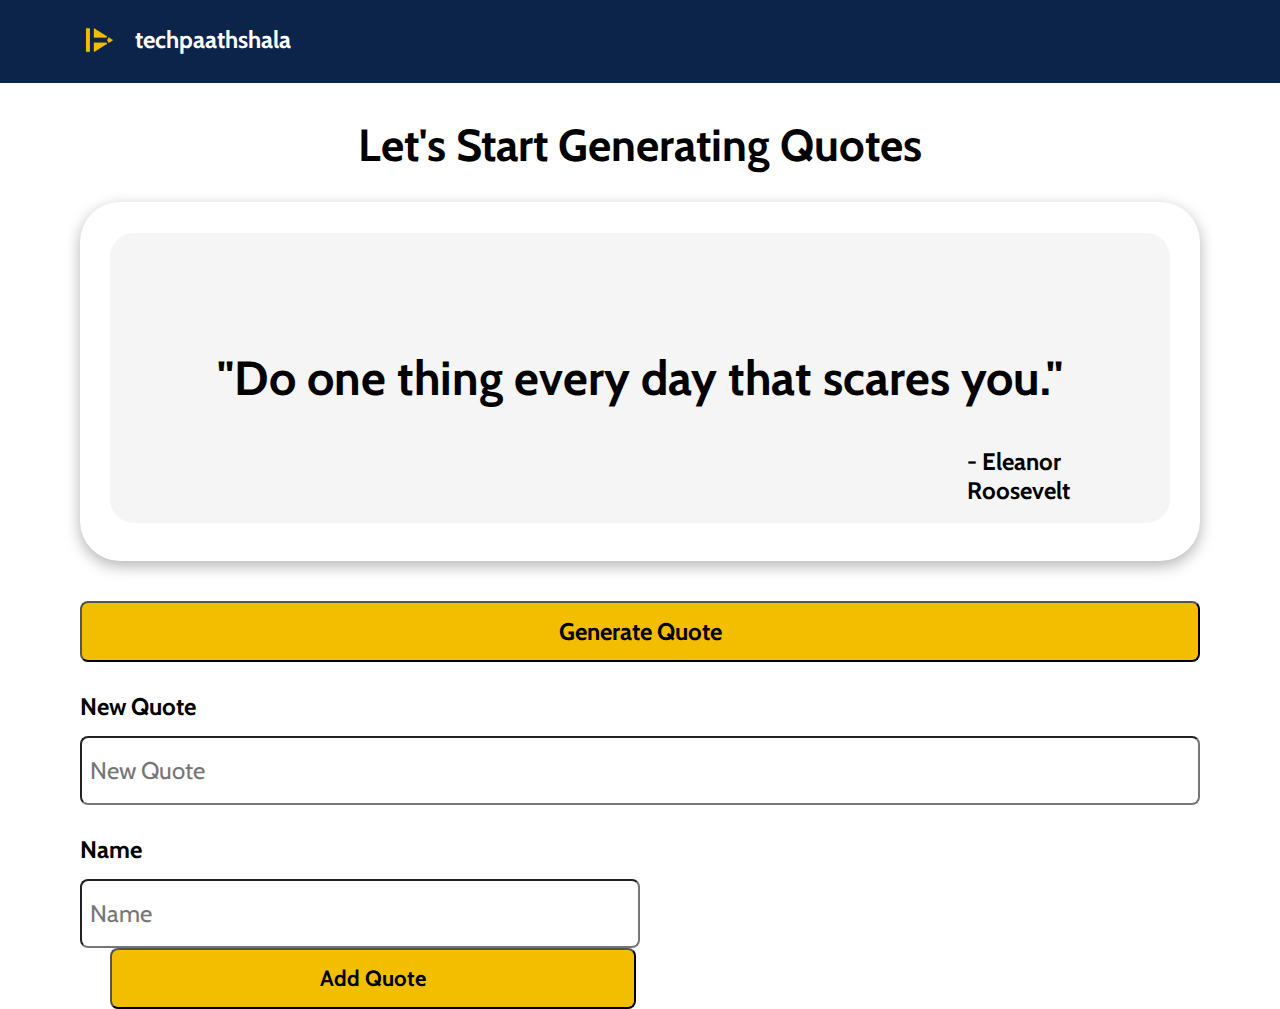
<file: index.html>
<!DOCTYPE html>
<html lang="en">
<head>
    <meta charset="UTF-8">
    <meta name="viewport" content="width=device-width, initial-scale=1.0">
    <title>Quote Generator</title>
    <link rel="stylesheet" href="style.css">
</head>
<body>
    <section class="navbar">
        <img src="./images/logo.png" alt="" srcset="">
        <h4>techpaathshala</h4>
        <button id="allQuotes" onclick="location.href='allQuote.html'">All Quotes</button>
    </section>

    <div class="container">
        <h1>Let's Start Generating Quotes</h1>
        <div class="random-quote-container">
            <div class="random-quote">
                <div class="quote">
                    <h4 class="random-quote-generate"></h4>
                </div>
                <div class="author">
                    <b class="random-quote-author"></b>
                </div>
            </div>
        </div>

        <div class="generateSection">
            <button id="generate" onclick="displayRandomQuote()">Generate Quote</button>

            <label for="newQuote">New Quote</label>
            <input type="text" name="newQuote" id="newQuote" placeholder="New Quote">

            <label for="authorName">Name</label>
            <input type="text" name="authorName" id="authorName" placeholder="Name">

            <button id="addbutton" onclick="addNewQuote()">Add Quote</button>
        </div>
    </div>



    <script src="script.js"></script>
</body>
</html>
</file>
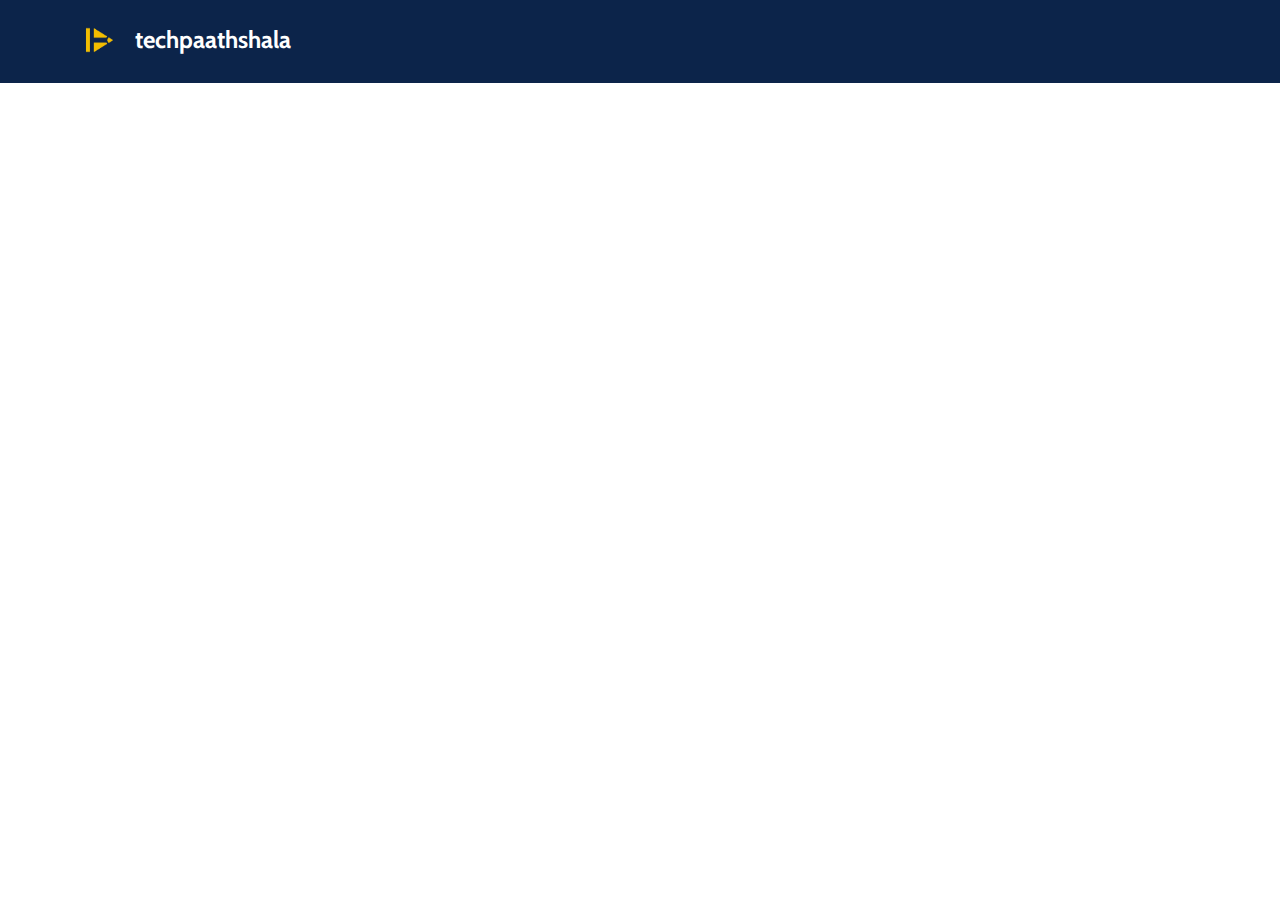
<file: allQuote.html>
<!DOCTYPE html>
<html lang="en">
<head>
    <meta charset="UTF-8">
    <meta name="viewport" content="width=device-width, initial-scale=1.0">
    <title>Quote Generator</title>
    <link rel="stylesheet" href="style.css">
</head>
<body>
    <section class="navbar">
        <img src="./images/logo.png" alt="" srcset="">
        <h4><a href="index.html"></a>techpaathshala</h4>
        <button id="allQuotes" onclick="location.href='index.html'"">Generate Quote</button>
    </section>

    <div class="container">
        <div class="all-quotes">
            <div class="quote-container">
                
            </div>
            <div class="author-container">

            </div>
        </div>
    </div>

    <script src="script.js"></script>
</body>
</html>
</file>
<file: style.css>
@import url('https://fonts.googleapis.com/css2?family=Cabin:ital,wght@0,400..700;1,400..700&family=Figtree:ital,wght@0,300..900;1,300..900&family=Fira+Sans:ital,wght@0,100;0,200;0,300;0,400;0,500;0,600;0,700;0,800;0,900;1,100;1,200;1,300;1,400;1,500;1,600;1,700;1,800;1,900&family=Lato:ital,wght@0,100;0,300;0,400;0,700;0,900;1,100;1,300;1,400;1,700;1,900&family=Lexend:wght@100..900&family=Open+Sans:ital,wght@0,300..800;1,300..800&family=Outfit:wght@100..900&family=Playwrite+HR+Lijeva+Guides&family=Poppins:ital,wght@0,100;0,200;0,300;0,400;0,500;0,600;0,700;0,800;0,900;1,100;1,200;1,300;1,400;1,500;1,600;1,700;1,800;1,900&family=Roboto+Condensed&family=Roboto:ital,wght@0,100;0,300;0,400;0,500;0,700;0,900;1,100;1,300;1,400;1,500;1,700;1,900&family=Rubik:ital,wght@0,300..900;1,300..900&display=swap');


*{
    padding: 0;
    margin: 0;
    font-family: "Cabin", serif;
}

.navbar{
    height: 83px;
    background-color: #0C244A;
    color: #FFFF;
    display: flex;
}
.navbar img{
    padding-top: 20px;
    height:40px;
    width:35px;
    margin-left: 80px;
}
.navbar > h4{
    padding-top: 25px;
    font-size: 24px;
    margin-left: 20px;
    margin-top: 0px;
}
#allQuotes{
    margin-top: 15px;
    width:156px;
    height:51px;
    border-radius: 8px;
    background-color: #F3BD00;
    /* padding: 16px 40px; */
    margin-left: 1000px;
    font-size: 18px;
}

#allQuotes:hover{
    background-color: #eed888;
    box-shadow: 0 5px 15px rgba(0, 0, 0, 0.3);
}
.container{
    margin-top: 35px;
    margin-left: 80px;
    margin-right: 80px;
    /* border:2px solid black; */
}

.container > h1{
    text-align: center;
    font-size: 45px;
    font-weight: 900;
}

.random-quote-container{
    margin-top: 30px;
    border-radius: 40px;
    box-shadow: 0 5px 15px rgba(0, 0, 0, 0.3);
    height: 358px;
    /* padding: 40px; */
    padding-top: 1px;
}

.random-quote{
    background-color: #F5F5F5;
    border-radius: 24px;
    height:290px;
    margin:30px;
    display: flex;
    align-items: center;
    justify-content: center;
    flex-direction: column;
    position: relative;
}

.quote > h4{
    /* position:absolute; */
    /* height:50px; */
    font-size: 48px;
    font-weight: 900;
}
.author{
    margin-left: 900px;
    font-size: 24px;
    font-weight: 700;
    position:absolute;
    bottom: 18px;
    right: 100px;
}
#generate{
    margin-top: 40px;
    width:100%;
    border-radius: 8px;
    font-size: 24px;
    font-weight: 700;
    height:61px;
    background-color: #F3BD00;
    /* margin-bottom: 20px; */
}

#generate:hover{
    background-color: #eed888;
    box-shadow: 0 5px 15px rgba(0, 0, 0, 0.3);
}

label{
    font-size: 24px;
    font-weight: 700;
    margin-top: 30px;
    display: block;
    font-weight: bold;
    margin-bottom: 10px;
}
input[type="text"]
{
    font-size: 24px;
    height:69px;
    padding:8px;
    border-radius: 8px;
    box-sizing: border-box;
    /* font-weight: 700; */
}
#newQuote{
    margin-top: 5px;
    width:100%;
}
#authorName
{
    margin-top: 5px;
    width:50%;
}
#addbutton{
    width:47%;
    margin-left: 30px;
    height:61px;
    border-radius: 8px;
    background-color: #F3BD00;
    font-size: 22px;
    font-weight: 700;
}
#addbutton:hover{
    background-color: #eed888;
    box-shadow: 0 5px 15px rgba(0, 0, 0, 0.3);
}

button{
    cursor: pointer;
}

.all-quotes{
    display: flex;
}
.quote-container{
    font-size: 20px;
    width: 60%;
}
.author-container{
    font-size: 20px;
    width:40%;
}
.quote-container p,
.author-container p
{
    margin-top: 20px;
}
</file>
